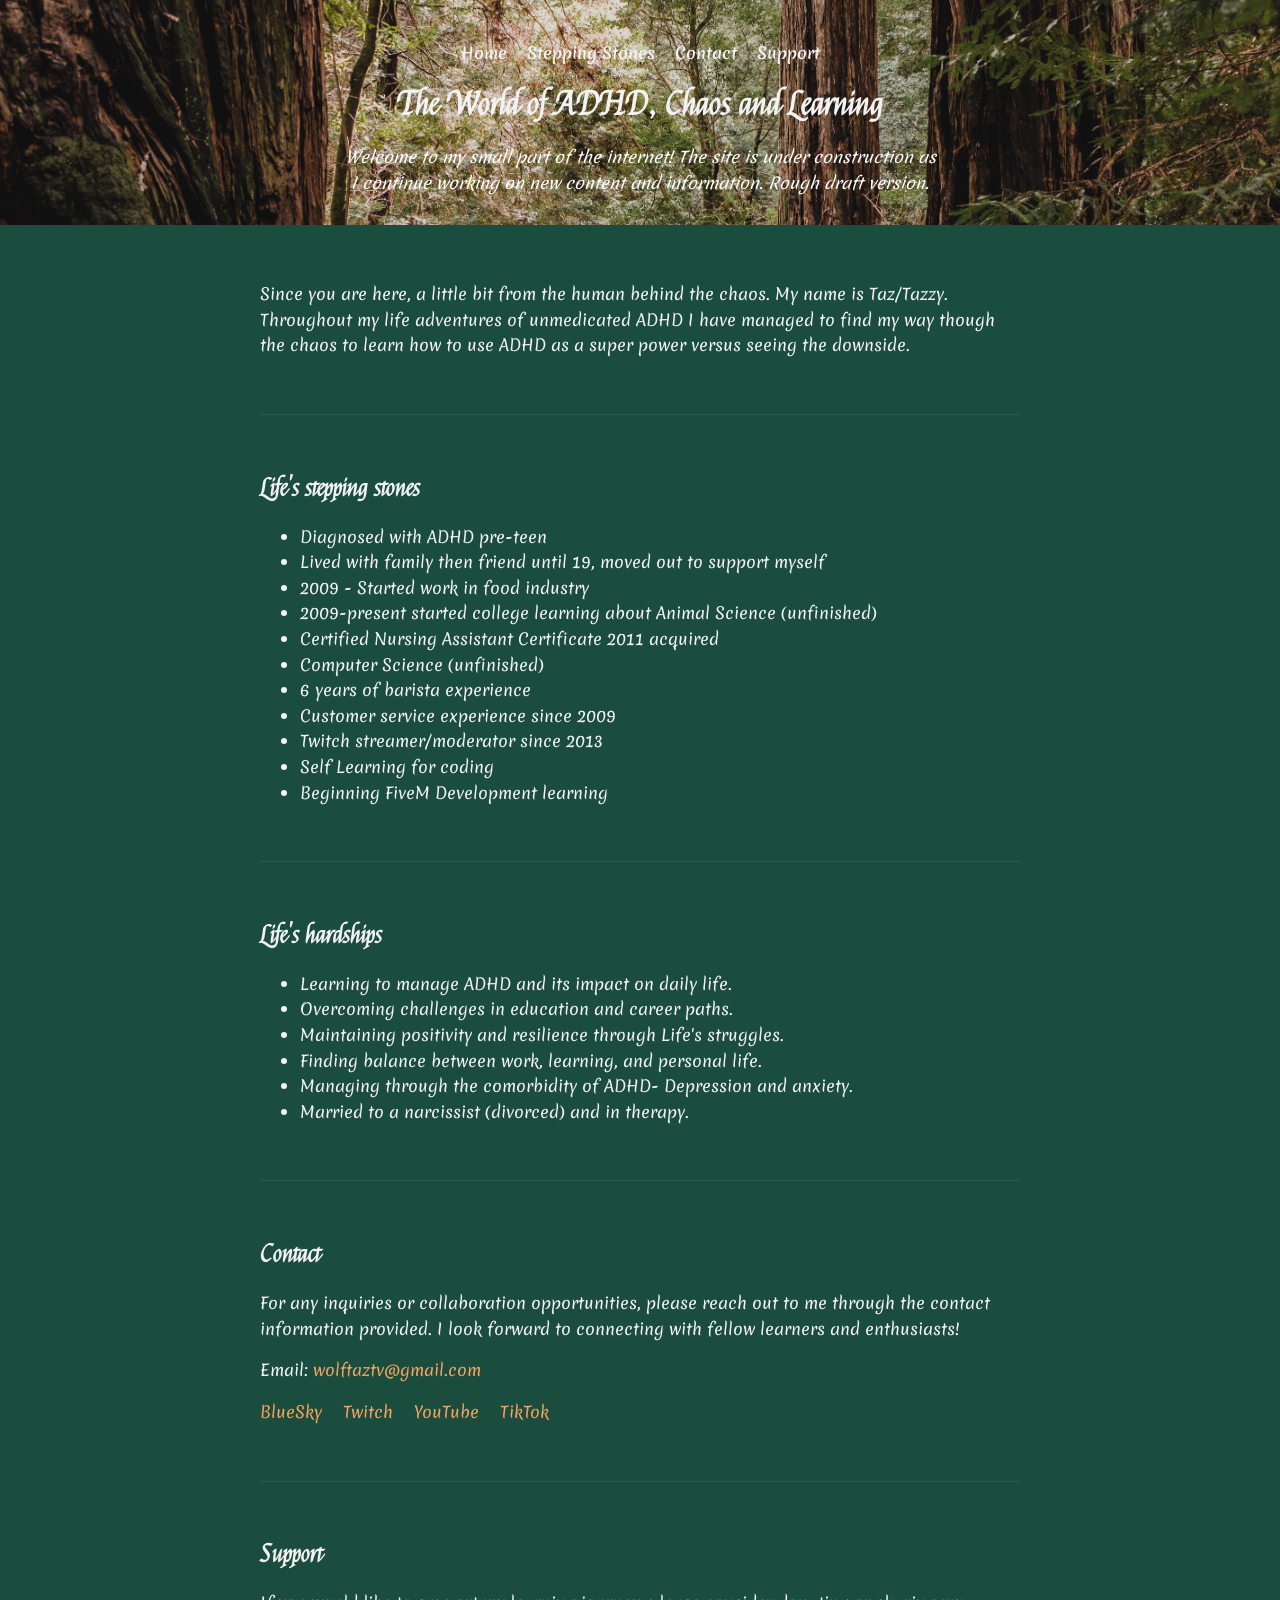
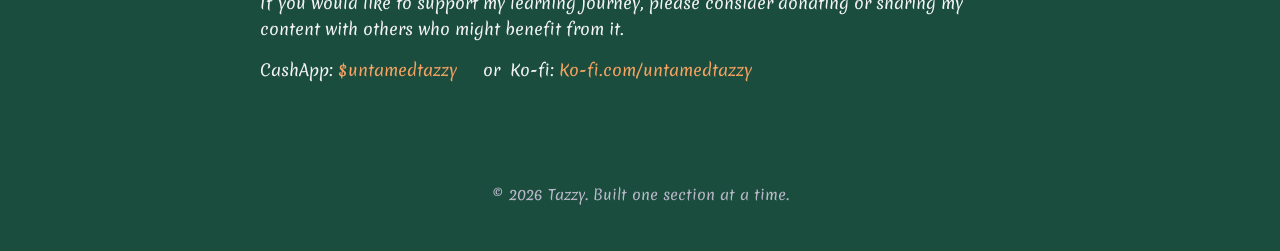
<file: index.html>
<!DOCTYPE html>
<html lang="en">

<head>
    <meta charset="UTF-8">
    <meta name="viewport" content="width=device-width, initial-scale=1.0">
    <title>The World of ADHD, Chaos and Learning</title>
    <meta name="description"
        content="Tazzy's personal site — streaming, FiveM development, and the story behind the chaos.">
    <link rel="preconnect" href="https://fonts.googleapis.com">
    <link rel="preconnect" href="https://fonts.gstatic.com" crossorigin>
    <link href="https://fonts.googleapis.com/css2?family=MonteCarlo&display=swap" rel="stylesheet">
    <link rel="preconnect" href="https://fonts.googleapis.com">
    <link rel="preconnect" href="https://fonts.gstatic.com" crossorigin>
    <link href="https://fonts.googleapis.com/css2?family=Felipa&display=swap" rel="stylesheet">
    <link rel="preconnect" href="https://fonts.googleapis.com">
    <link rel="preconnect" href="https://fonts.gstatic.com" crossorigin>
    <link href="https://fonts.googleapis.com/css2?family=Merienda:wght@300..900&display=swap" rel="stylesheet">
    <link rel="stylesheet" href="style.css">
</head>

<body>
    <header class="site-header">
        <nav>
            <a href="index.html">Home</a>
            <a href="#stepping-stones">Stepping Stones</a>
            <a href="#contact">Contact</a>
            <a href="#support">Support</a>
        </nav>
        <h1>The World of ADHD, Chaos and Learning</h1>
        <p class="notice">Welcome to my small part of the internet! The site is under construction as I continue working
            on new content and information. Rough draft version.</p>
    </header>

    <main>

        <section id="about">
            <p>Since you are here, a little bit from the human behind the chaos. My name is Taz/Tazzy. Throughout my
                life adventures of unmedicated ADHD I have managed to find my way though the chaos to learn how to use
                ADHD as a super power versus seeing the downside.</p>
        </section>

        <section id="stepping-stones" class="life-timeline">
            <h2>Life's stepping stones</h2>
            <ul>
                <li>Diagnosed with ADHD pre-teen</li>
                <li>Lived with family then friend until 19, moved out to support myself</li>
                <li>2009 - Started work in food industry</li>
                <li>2009-present started college learning about Animal Science (unfinished)</li>
                <li>Certified Nursing Assistant Certificate 2011 acquired</li>
                <li>Computer Science (unfinished)</li>
                <li>6 years of barista experience</li>
                <li>Customer service experience since 2009</li>
                <li>Twitch streamer/moderator since 2013</li>
                <li>Self Learning for coding</li>
                <li>Beginning FiveM Development learning</li>
            </ul>
        </section>

        <section class="life-hardships">
            <h2>Life's hardships</h2>
            <ul>
                <li>Learning to manage ADHD and its impact on daily life.</li>
                <li>Overcoming challenges in education and career paths.</li>
                <li>Maintaining positivity and resilience through Life's struggles.</li>
                <li>Finding balance between work, learning, and personal life.</li>
                <li>Managing through the comorbidity of ADHD- Depression and anxiety.</li>
                <li>Married to a narcissist (divorced) and in therapy.</li>
            </ul>
        </section>

        <section id="contact">
            <h2>Contact</h2>
            <p>For any inquiries or collaboration opportunities, please reach out to me through the contact information
                provided. I look forward to connecting with fellow learners and enthusiasts!</p>
            <p>Email: <a href="mailto:wolftaztv@gmail.com">wolftaztv@gmail.com</a></p>
            <p class="social-links">
                <a href="https://bsky.app/profile/untamedtazzy.bsky.social" target="_blank"
                    rel="noopener noreferrer">BlueSky</a>
                <a href="https://www.twitch.tv/untamedtazzy" target="_blank" rel="noopener noreferrer">Twitch</a>
                <a href="https://www.youtube.com/untamedtazzy" target="_blank" rel="noopener noreferrer">YouTube</a>
                <a href="https://www.tiktok.com/@untamedtazzy" target="_blank" rel="noopener noreferrer">TikTok</a>
            </p>
        </section>

        <section id="support">
            <h2>Support</h2>
            <p>If you would like to support my learning journey, please consider donating or sharing my content with
                others who might benefit from it.</p>
            <p class="donate-links">
                CashApp: <a href="https://cash.app/$untamedtazzy" target="_blank"
                    rel="noopener noreferrer">$untamedtazzy</a>
                &nbsp;or&nbsp;
                Ko-fi: <a href="https://ko-fi.com/untamedtazzy" target="_blank"
                    rel="noopener noreferrer">Ko-fi.com/untamedtazzy</a>
            </p>
        </section>

    </main>

    <footer>
        <p>&copy; 2026 Tazzy. Built one section at a time.</p>
    </footer>

</body>

</html>
</file>
<file: style.css>
/* ---- Base ---- */
:root {
    --bg: #1B4D3E;
    --bg-alt: #22223b;
    --text: #f2f2f2;
    --text-muted: #b8b8c8;
    --accent: #f4a261;
}

* {
    box-sizing: border-box;
}

body {
    margin: 0;
    font-family: "Merienda", cursive;
    background-color: var(--bg);
    color: var(--text);
    line-height: 1.6;
}

.site-header {
    background-image: url('images/forest-path.jpg');
    background-size: cover;
    background-position: center;
    background-attachment: fixed;
    background-repeat: no-repeat;
    line-height: 1.6;
}

main {
    max-width: 800px;
    margin: 0 auto;
    padding: 0 20px;
}

h1,
h2 {
    line-height: 1.2;
    font-family: 'Felipa', serif;
}

a {
    color: var(--accent);
    text-decoration: none;
}

a:hover {
    text-decoration: underline;
}

/* ---- Header / hero ---- */
.site-header {
    padding: 40px 20px 30px;
    text-align: center;
    background-color: var(--bg-alt);
}

.site-header h1 {
    font-size: 2rem;
    margin: 20px 0;
}

.notice {
    color: white;
    -webkit-text-stroke-width: 1 px;
    -webkit-text-stroke-color: black;
    font-style: italic;
    max-width: 600px;
    margin: 0 auto;
}

nav {
    display: flex;
    justify-content: center;
    gap: 20px;
    flex-wrap: wrap;
    margin-bottom: 20px;
}

nav a {
    color: var(--text);
    font-weight: 600;
}

/* ---- Sections ---- */
section {
    padding: 40px 0;
    border-bottom: 1px solid rgba(255, 255, 255, 0.08);
}

section:last-of-type {
    border-bottom: none;
}

section h2 {
    font-size: 1.5rem;
    margin-bottom: 20px;
}

/* ---- Timeline style (shared by Life's stepping stones + Life's hardships) ---- */
.timeline ol,
.timeline ul {
    list-style: none;
    padding-left: 0;
    margin: 0;
    border-left: 2px solid var(--accent);
}

.timeline li {
    list-style: none;
    position: relative;
    padding: 0 0 20px 24px;
}

.timeline li::marker {
    content: "";
}

.timeline li::before {
    content: "";
    position: absolute;
    left: -7px;
    top: 6px;
    width: 12px;
    height: 12px;
    border-radius: 50%;
    background-color: var(--accent);
}

/* ---- Contact / support links ---- */
.social-links a,
.donate-links a {
    margin-right: 16px;
    display: inline-block;
}

/* ---- Footer ---- */
footer {
    text-align: center;
    padding: 30px 20px;
    color: var(--text-muted);
    font-size: 0.9rem;
}

/* ---- Mobile ---- */
@media (max-width: 480px) {
    .site-header h1 {
        font-size: 1.5rem;
    }
}
</file>
